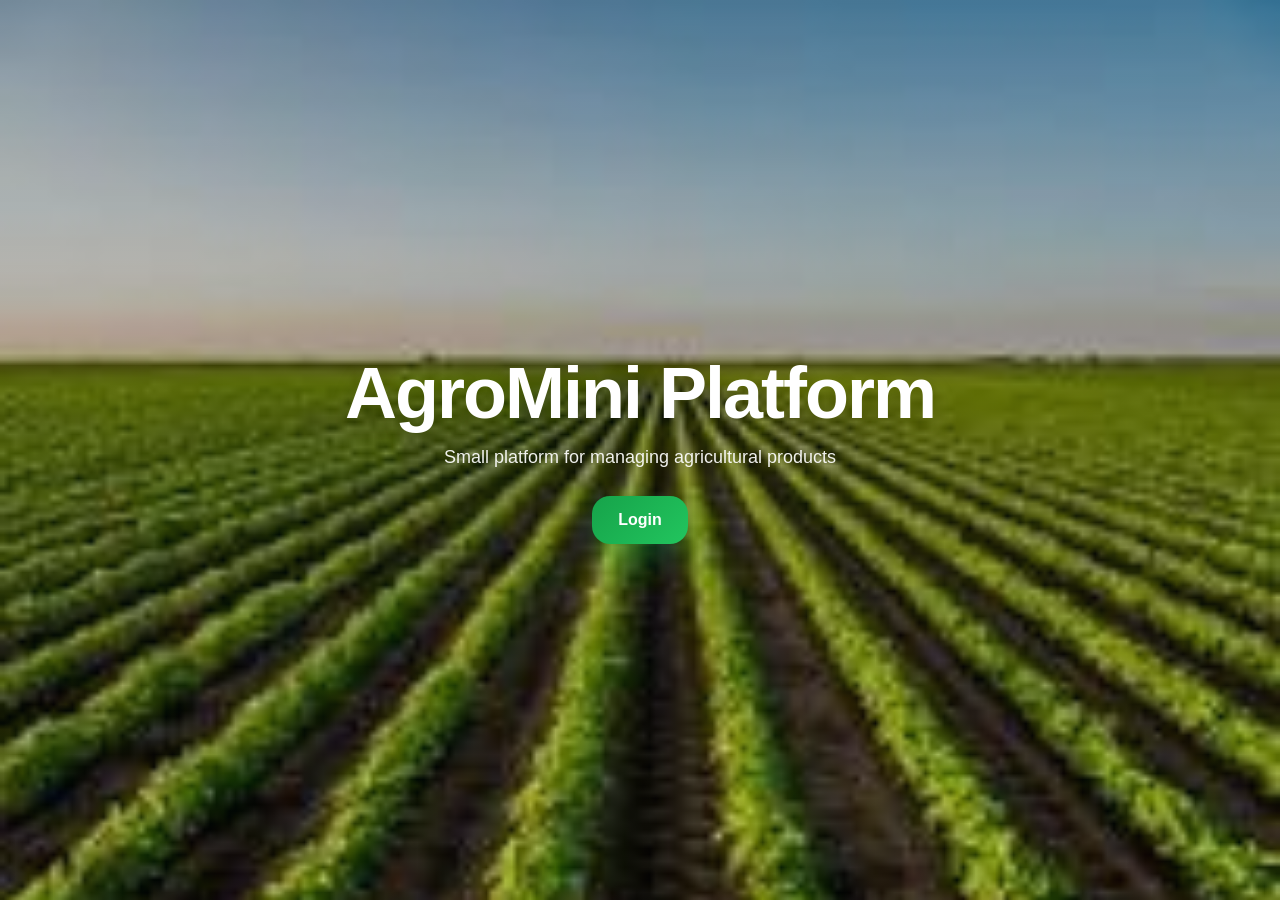
<file: frontend/index.html>
<!doctype html>
<html lang="en">
  <head>
    <meta charset="UTF-8" />
    <title>AgroMini Platform</title>
    <link rel="stylesheet" href="style.css" />
  </head>
  <body class="home-page">
    <header class="hero">
      <h1>AgroMini Platform</h1>
      <p>Small platform for managing agricultural products</p>
      <a class="btn" href="login.html">Login</a>
    </header>
  </body>
</html>
</file>
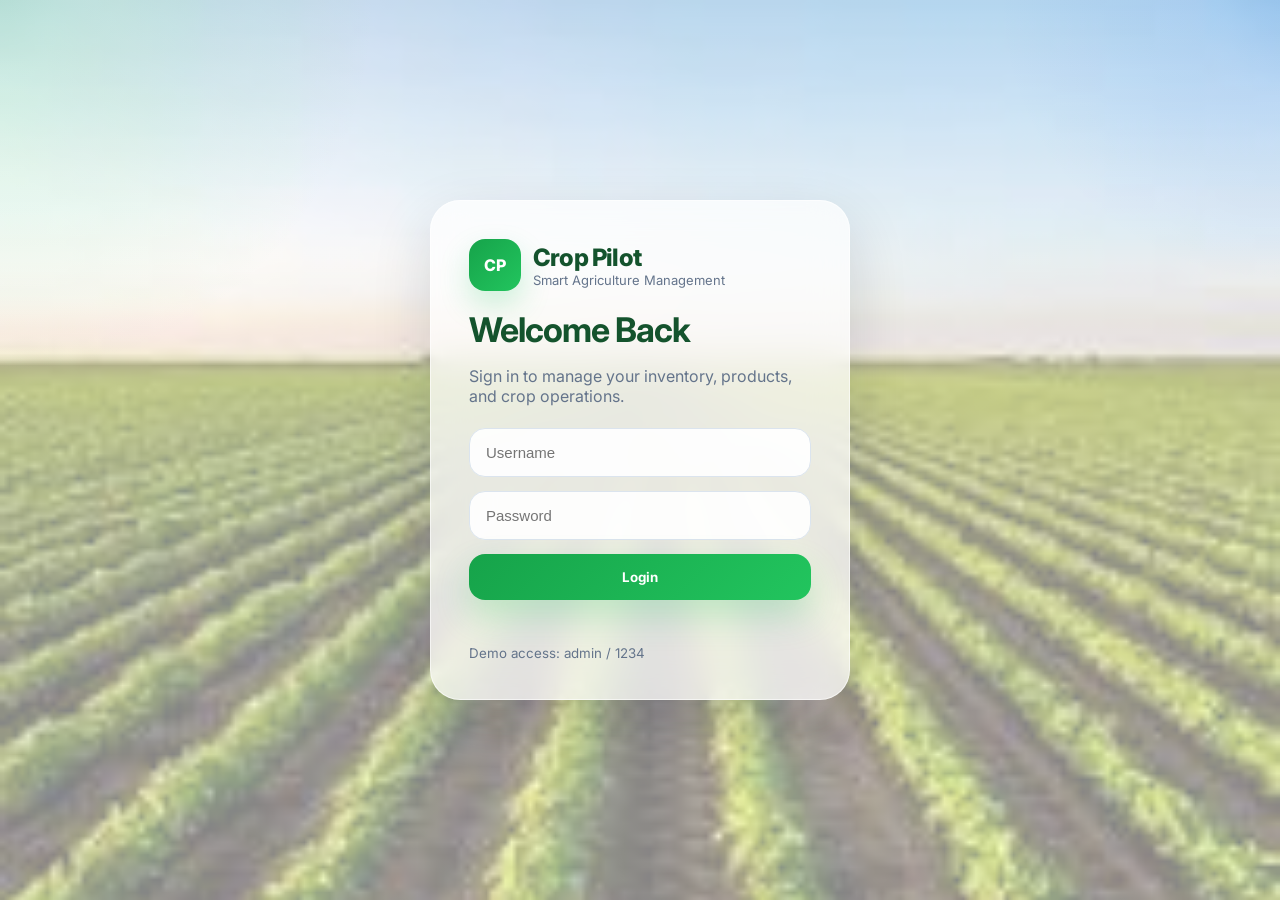
<file: frontend/dashboard.html>
<!doctype html>
<html lang="en">
  <head>
    <meta charset="UTF-8" />
    <meta name="viewport" content="width=device-width, initial-scale=1.0" />
    <title>Dashboard - Crop Pilot</title>

    <link rel="preconnect" href="https://fonts.googleapis.com" />
    <link rel="preconnect" href="https://fonts.gstatic.com" crossorigin />
    <link
      href="https://fonts.googleapis.com/css2?family=Inter:wght@400;500;600;700;800&display=swap"
      rel="stylesheet"
    />

    <link rel="stylesheet" href="style.css" />
  </head>

  <body class="dashboard-page">
    <div class="cursor-glow"></div>
    <div id="toast" class="toast"></div>

    <aside class="sidebar">
      <div class="brand">
        <div class="logo">CP</div>
        <div>
          <h2>Crop Pilot</h2>
          <small>Premium Agriculture Panel</small>
        </div>
      </div>

      <ul>
        <li class="active">📊 Dashboard</li>
        <li>🌾 Products</li>
        <li>📦 Inventory</li>
        <li>💰 Value</li>
        <li>⚙️ Settings</li>
      </ul>

      <button class="logout-side" onclick="logout()" data-i18n="logout">Logout</button>
    </aside>

    <main class="dashboard-main">
      <header class="topbar">
        <div>
          <h1 class="animated-title" data-i18n="dashboard_title">Crop Pilot Dashboard</h1>
          <p data-i18n="dashboard_subtitle">
  Track inventory, manage products, and monitor your farm activity in real time.
</p>
        </div>

        <div style="display: flex; align-items: center; gap: 12px;">
  <div class="language-switcher">
    <select id="languageSelect" onchange="changeLanguage()">
      <option value="en">English</option>
      <option value="fr">Français</option>
      <option value="ar">العربية</option>
      <option value="amz">Tamazight</option>
    </select>
  </div>

  <div class="user-box">
    <span>Admin</span>
    <div class="avatar">CP</div>
  </div>
</div>
        </div>
      </header>

      <section class="stats-grid">
        <div class="stat-card">
          <p data-i18n="total_products">📦 Total Products</p>
          <h2 id="totalProducts">0</h2>
        </div>

        <div class="stat-card">
          <p data-i18n="inventory_weight">⚖️ Inventory Weight</p>
          <h2><span id="totalStock">0</span> kg</h2>
        </div>

        <div class="stat-card">
          <p data-i18n="stock_value">💰 Stock Value</p>
          <h2><span id="totalValue">0</span> DA</h2>
        </div>

        <div class="stat-card">
          <p data-i18n="categories">🌿 Categories</p>
          <h2 id="totalCategories">0</h2>
        </div>

        <div class="stat-card warning-card">
          <p>⚠️ Low Stock</p>
         <p data-i18n="low_stock">⚠️ Low Stock</p>
        </div>
      </section>

      <section class="content-grid">
        <div class="form-card">
          <h2>Add / Update Product</h2>

          <form onsubmit="addProduct(event)" class="product-form-modern">
            <input type="hidden" id="editingProductId" />

            <div>
              <label for="productName">Product Name</label>
              <input
                type="text"
                id="productName"
                placeholder="Tomato"
                required
              />
            </div>

            <div>
              <label for="productPrice">Price (DA)</label>
              <input
                type="number"
                id="productPrice"
                placeholder="120"
                required
              />
            </div>

            <div>
              <label for="productQuantity">Quantity (kg)</label>
              <input
                type="number"
                id="productQuantity"
                placeholder="30"
                required
              />
            </div>

            <div>
              <label for="productCategory">Category</label>
              <input
                type="text"
                id="productCategory"
                placeholder="Vegetables"
                required
              />
            </div>

            <button type="submit" id="submitProductBtn">+ Add Product</button>

            <button
              type="button"
              id="cancelEditBtn"
              class="cancel-btn"
              onclick="cancelEdit()"
            >
              Cancel Edit
            </button>
          </form>
        </div>

        <div class="table-card">
          <div class="table-header">
            <div>
              <h2>Products Overview</h2>
              <span>Live cloud-connected product list</span>
            </div>

            <input
              type="text"
              id="searchInput"
              class="search-input"
              placeholder="Search by name or category..."
              oninput="searchProducts()"
            />
          </div>

          <table>
            <thead>
              <tr>
                <th>Name</th>
                <th>Price</th>
                <th>Quantity</th>
                <th>Category</th>
                <th>Status</th>
                <th>Action</th>
              </tr>
            </thead>

            <tbody id="products-list"></tbody>
          </table>
        </div>
      </section>
    </main>

    <script src="script.js"></script>
  </body>
</html>
</file>
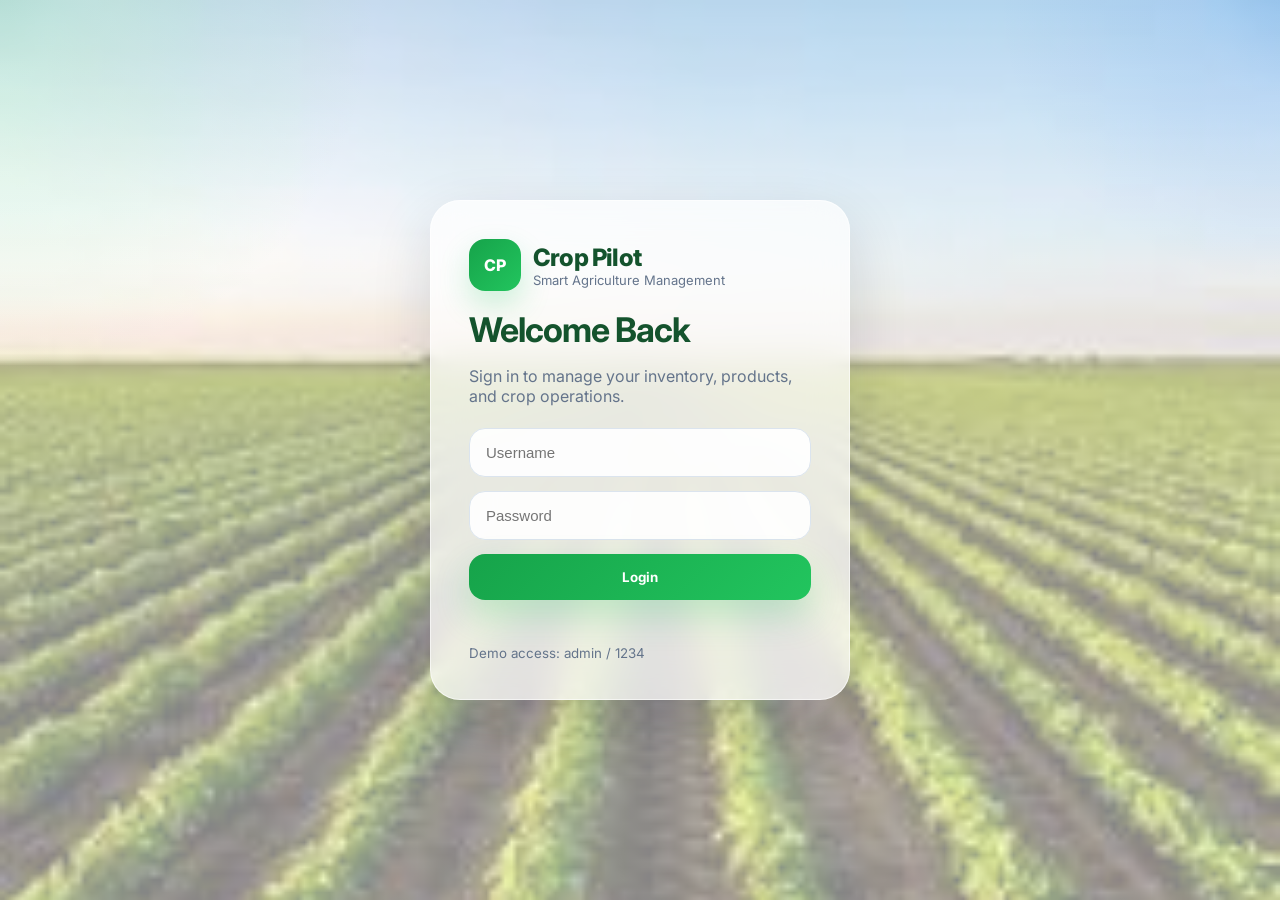
<file: frontend/login.html>
<!doctype html>
<html lang="en">
  <head>
    <meta charset="UTF-8" />
    <meta name="viewport" content="width=device-width, initial-scale=1.0" />
    <title>Login - Crop Pilot</title>

    <link rel="preconnect" href="https://fonts.googleapis.com" />
    <link rel="preconnect" href="https://fonts.gstatic.com" crossorigin />
    <link
      href="https://fonts.googleapis.com/css2?family=Inter:wght@400;500;600;700;800&display=swap"
      rel="stylesheet"
    />

    <link rel="stylesheet" href="style.css" />
  </head>

  <body class="login-page">
    <div class="login-card">
      <div
        style="
          display: flex;
          align-items: center;
          gap: 12px;
          margin-bottom: 18px;
        "
      >
        <div
          style="
            width: 52px;
            height: 52px;
            border-radius: 16px;
            display: grid;
            place-items: center;
            font-weight: 800;
            color: white;
            background: linear-gradient(135deg, #16a34a, #22c55e);
            box-shadow: 0 14px 30px rgba(34, 197, 94, 0.22);
          "
        >
          CP
        </div>

        <div>
          <div
            style="
              font-size: 24px;
              font-weight: 800;
              color: #14532d;
              letter-spacing: -0.8px;
            "
          >
            Crop Pilot
          </div>
          <div style="font-size: 13px; color: #64748b">
            Smart Agriculture Management
          </div>
        </div>
      </div>

      <h2>Welcome Back</h2>
      <p style="margin-top: -8px; margin-bottom: 22px; color: #64748b">
        Sign in to manage your inventory, products, and crop operations.
      </p>

      <input type="text" id="username" placeholder="Username" />
      <input type="password" id="password" placeholder="Password" />

      <button type="button" onclick="login()">Login</button>

      <p id="login-message"></p>

      <small>Demo access: admin / 1234</small>
    </div>

    <script src="script.js"></script>
  </body>
</html>
</file>
<file: frontend/style.css>
* {
  box-sizing: border-box;
}

:root {
  --bg-dark: #07140f;
  --bg-main: #f4f8f5;
  --bg-soft: #edf7ef;
  --panel: rgba(255, 255, 255, 0.78);
  --panel-solid: #ffffff;
  --text: #0f172a;
  --muted: #64748b;
  --green: #16a34a;
  --green-2: #22c55e;
  --green-dark: #14532d;
  --green-soft: #dcfce7;
  --blue: #2563eb;
  --blue-2: #3b82f6;
  --red: #ef4444;
  --red-2: #f87171;
  --orange: #f59e0b;
  --orange-soft: #fef3c7;
  --border: rgba(255, 255, 255, 0.55);
  --line: #e5e7eb;
  --shadow: 0 18px 50px rgba(15, 23, 42, 0.1);
  --shadow-strong: 0 22px 60px rgba(15, 23, 42, 0.14);
  --radius-xl: 28px;
  --radius-lg: 20px;
  --radius-md: 16px;
}

html {
  scroll-behavior: smooth;
}

body {
  margin: 0;
  font-family: "Inter", Arial, sans-serif;
  color: var(--text);
}

/* =========================
   HOME PAGE
========================= */
.home-page,
.login-page {
  min-height: 100vh;
}

.hero {
  min-height: 100vh;
  padding: 90px 20px;
  display: flex;
  flex-direction: column;
  justify-content: center;
  align-items: center;
  background:
    linear-gradient(rgba(7, 20, 15, 0.34), rgba(7, 20, 15, 0.2)),
    url("images/farm.jpg");
  background-size: cover;
  background-position: center;
  text-align: center;
}

.hero h1 {
  margin: 0;
  font-size: clamp(42px, 6vw, 72px);
  line-height: 1;
  letter-spacing: -2px;
  font-weight: 800;
  color: white;
  text-shadow: 0 10px 25px rgba(0, 0, 0, 0.18);
}

.hero p {
  max-width: 720px;
  margin: 18px auto 0;
  font-size: 18px;
  color: rgba(255, 255, 255, 0.92);
}

.btn,
button {
  border: none;
  outline: none;
  cursor: pointer;
  transition: 0.25s ease;
  font-family: inherit;
  font-weight: 700;
}

.btn {
  margin-top: 28px;
  text-decoration: none;
  color: white;
  padding: 15px 26px;
  border-radius: 18px;
  background: linear-gradient(135deg, var(--green), var(--green-2));
  box-shadow: 0 16px 35px rgba(34, 197, 94, 0.3);
}

.btn:hover {
  transform: translateY(-3px) scale(1.02);
  box-shadow: 0 22px 40px rgba(34, 197, 94, 0.35);
}

/* =========================
   LOGIN PAGE
========================= */
.login-page {
  display: flex;
  align-items: center;
  justify-content: center;
  padding: 30px;
  background:
    radial-gradient(
      circle at top left,
      rgba(34, 197, 94, 0.18),
      transparent 24%
    ),
    radial-gradient(
      circle at top right,
      rgba(37, 99, 235, 0.12),
      transparent 18%
    ),
    linear-gradient(rgba(255, 255, 255, 0.52), rgba(255, 255, 255, 0.52)),
    url("images/farm.jpg");
  background-size: cover;
  background-position: center;
}

.login-card {
  width: 420px;
  max-width: 100%;
  padding: 38px;
  border-radius: 30px;
  background: rgba(255, 255, 255, 0.72);
  backdrop-filter: blur(18px);
  border: 1px solid rgba(255, 255, 255, 0.58);
  box-shadow: var(--shadow-strong);
  animation: fadeUp 0.6s ease;
}

.login-card h2 {
  margin: 0 0 24px;
  font-size: 34px;
  color: var(--green-dark);
  letter-spacing: -1px;
}

.login-card input {
  width: 100%;
  padding: 15px 16px;
  margin-bottom: 14px;
  border-radius: 16px;
  border: 1px solid #dbe4ee;
  background: rgba(255, 255, 255, 0.92);
  outline: none;
  transition: 0.22s ease;
  font-size: 15px;
}

.login-card input:focus {
  border-color: var(--green-2);
  box-shadow: 0 0 0 5px rgba(34, 197, 94, 0.12);
  transform: translateY(-1px);
}

.login-card button {
  width: 100%;
  padding: 15px 18px;
  border-radius: 16px;
  background: linear-gradient(135deg, var(--green), var(--green-2));
  color: white;
  box-shadow: 0 16px 35px rgba(34, 197, 94, 0.24);
}

.login-card button:hover {
  transform: translateY(-2px);
}

.login-card small {
  display: block;
  margin-top: 15px;
  color: var(--muted);
}

#login-message {
  min-height: 20px;
  margin: 10px 0 0;
  font-size: 14px;
}

/* =========================
   DASHBOARD PAGE
========================= */
.dashboard-page {
  min-height: 100vh;
  background:
    radial-gradient(
      circle at top left,
      rgba(34, 197, 94, 0.18),
      transparent 25%
    ),
    radial-gradient(
      circle at top right,
      rgba(37, 99, 235, 0.1),
      transparent 18%
    ),
    linear-gradient(135deg, #f7faf8 0%, #edf7ef 100%);
  color: var(--text);
  overflow-x: hidden;
}

/* glow mouse */
.cursor-glow {
  position: fixed;
  width: 260px;
  height: 260px;
  border-radius: 50%;
  background: radial-gradient(circle, rgba(34, 197, 94, 0.16), transparent 68%);
  filter: blur(18px);
  pointer-events: none;
  transform: translate(-50%, -50%);
  z-index: 0;
  transition: 0.08s linear;
}

/* sidebar */
.sidebar {
  width: 250px;
  min-height: 100vh;
  position: fixed;
  top: 0;
  left: 0;
  z-index: 20;
  padding: 24px 18px;
  color: white;
  background:
    radial-gradient(circle at top, rgba(255, 255, 255, 0.1), transparent 30%),
    linear-gradient(180deg, #064e3b 0%, #052e2b 100%);
  box-shadow: 15px 0 45px rgba(0, 0, 0, 0.12);
}

.brand {
  display: flex;
  align-items: center;
  gap: 14px;
  margin-bottom: 26px;
}

.logo {
  width: 54px;
  height: 54px;
  border-radius: 18px;
  display: grid;
  place-items: center;
  font-size: 24px;
  background: rgba(255, 255, 255, 0.14);
  backdrop-filter: blur(12px);
  box-shadow: inset 0 1px 0 rgba(255, 255, 255, 0.14);
}

.brand h2 {
  margin: 0;
  font-size: 24px;
  letter-spacing: -0.8px;
}

.sidebar ul {
  list-style: none;
  padding: 0;
  margin: 28px 0;
}

.sidebar li {
  padding: 14px 16px;
  margin-bottom: 10px;
  border-radius: 18px;
  color: rgba(255, 255, 255, 0.92);
  transition: 0.24s ease;
  cursor: pointer;
}

.sidebar li:hover,
.sidebar li.active {
  background: rgba(255, 255, 255, 0.14);
  transform: translateX(6px);
}

.logout-side {
  margin-top: auto;
  width: 100%;
  padding: 14px 16px;
  border-radius: 18px;
  background: linear-gradient(135deg, var(--green), var(--green-2));
  color: white;
  box-shadow: 0 16px 30px rgba(34, 197, 94, 0.25);
}

.logout-side:hover {
  transform: translateY(-2px);
}

/* main */
.dashboard-main {
  position: relative;
  z-index: 2;
  margin-left: 250px;
  padding: 34px;
  animation: fadeUp 0.65s ease;
}

.topbar {
  display: flex;
  justify-content: space-between;
  align-items: center;
  gap: 18px;
  margin-bottom: 30px;
}

.animated-title {
  margin: 0;
  font-size: clamp(34px, 4vw, 56px);
  line-height: 1;
  font-weight: 800;
  letter-spacing: -1.8px;
  color: var(--green-dark);
  position: relative;
  display: inline-block;
}

.animated-title::after {
  content: "";
  position: absolute;
  left: 0;
  bottom: -8px;
  width: 42%;
  height: 5px;
  border-radius: 99px;
  background: linear-gradient(90deg, var(--green), #86efac);
  animation: lineGrow 2.4s ease-in-out infinite alternate;
}

.topbar p {
  margin: 12px 0 0;
  font-size: 17px;
  color: var(--muted);
  max-width: 700px;
}

.user-box {
  display: flex;
  align-items: center;
  gap: 12px;
  padding: 10px 14px;
  border-radius: 18px;
  background: rgba(255, 255, 255, 0.82);
  border: 1px solid rgba(255, 255, 255, 0.62);
  backdrop-filter: blur(14px);
  box-shadow: var(--shadow);
  transition: 0.25s ease;
}

.user-box:hover {
  transform: translateY(-3px);
}

.avatar {
  width: 42px;
  height: 42px;
  border-radius: 50%;
  display: grid;
  place-items: center;
  background: linear-gradient(135deg, var(--green), var(--green-2));
  color: white;
  font-weight: 800;
}

/* cards */
.stats-grid {
  display: grid;
  grid-template-columns: repeat(4, 1fr);
  gap: 22px;
  margin-bottom: 28px;
}

.stat-card,
.form-card,
.table-card {
  background: var(--panel);
  backdrop-filter: blur(16px);
  border: 1px solid var(--border);
  border-radius: var(--radius-xl);
  box-shadow: var(--shadow);
  position: relative;
  overflow: hidden;
  animation: fadeUp 0.55s ease;
}

.stat-card::before {
  content: "";
  position: absolute;
  inset: 0;
  background: linear-gradient(
    120deg,
    transparent 20%,
    rgba(255, 255, 255, 0.35) 50%,
    transparent 80%
  );
  transform: translateX(-100%);
  transition: 0.65s ease;
}

.stat-card:hover::before {
  transform: translateX(100%);
}

.stat-card {
  padding: 26px;
  transition: 0.28s ease;
}

.stat-card:hover {
  transform: translateY(-8px);
  box-shadow: var(--shadow-strong);
}

.stat-card p {
  margin: 0 0 14px;
  color: var(--muted);
  font-size: 14px;
  font-weight: 600;
}

.stat-card h2 {
  margin: 0;
  font-size: clamp(28px, 3vw, 42px);
  color: var(--green-dark);
  letter-spacing: -1px;
}

.warning-card {
  border-color: #fde68a;
}

.warning-card h2 {
  color: #d97706;
}

/* content */
.content-grid {
  display: grid;
  grid-template-columns: 1.05fr 1.45fr;
  gap: 24px;
  align-items: start;
}

.form-card,
.table-card {
  padding: 28px;
  transition: 0.25s ease;
}

.form-card:hover,
.table-card:hover {
  transform: translateY(-4px);
  box-shadow: var(--shadow-strong);
}

.form-card h2,
.table-card h2 {
  margin: 0 0 16px;
  color: var(--green-dark);
  font-size: 22px;
  font-weight: 800;
  letter-spacing: -0.6px;
}

/* form */
.product-form-modern {
  display: grid;
  gap: 16px;
}

.product-form-modern label {
  display: block;
  margin-bottom: 8px;
  color: #334155;
  font-size: 14px;
  font-weight: 700;
}

.product-form-modern input {
  width: 100%;
  padding: 16px 18px;
  border-radius: 16px;
  border: 1px solid #dbe4ee;
  background: rgba(255, 255, 255, 0.95);
  font-size: 15px;
  outline: none;
  transition: 0.22s ease;
}

.product-form-modern input:focus,
.search-input:focus {
  border-color: var(--green-2);
  box-shadow: 0 0 0 5px rgba(34, 197, 94, 0.12);
  transform: translateY(-1px);
}

#submitProductBtn,
.cancel-btn,
.edit-btn,
.delete-btn {
  padding: 13px 16px;
  border-radius: 16px;
  font-size: 14px;
}

#submitProductBtn {
  background: linear-gradient(135deg, var(--green), var(--green-2));
  color: white;
  box-shadow: 0 14px 28px rgba(34, 197, 94, 0.24);
}

#submitProductBtn:hover {
  transform: translateY(-2px) scale(1.01);
}

.cancel-btn {
  background: linear-gradient(135deg, #64748b, #475569);
  color: white;
  display: none;
}

.cancel-btn:hover {
  transform: translateY(-2px);
}

/* table */
.table-header {
  display: flex;
  justify-content: space-between;
  align-items: center;
  gap: 18px;
  margin-bottom: 18px;
  flex-wrap: wrap;
}

.table-header span {
  color: var(--muted);
  font-size: 14px;
}

.search-input {
  min-width: 260px;
  padding: 14px 16px;
  border-radius: 16px;
  border: 1px solid #dbe4ee;
  background: rgba(255, 255, 255, 0.95);
  outline: none;
  transition: 0.22s ease;
}

table {
  width: 100%;
  border-collapse: separate;
  border-spacing: 0 10px;
}

thead th {
  text-align: left;
  padding: 15px 16px;
  background: linear-gradient(135deg, #dcfce7, #ecfdf5);
  color: var(--green-dark);
  font-size: 13px;
  font-weight: 800;
  letter-spacing: 0.2px;
}

thead th:first-child {
  border-top-left-radius: 16px;
  border-bottom-left-radius: 16px;
}

thead th:last-child {
  border-top-right-radius: 16px;
  border-bottom-right-radius: 16px;
}

tbody tr {
  background: rgba(255, 255, 255, 0.82);
  box-shadow: 0 8px 22px rgba(15, 23, 42, 0.05);
  transition: 0.24s ease;
}

tbody tr:hover {
  transform: scale(1.01);
  box-shadow: 0 15px 28px rgba(15, 23, 42, 0.08);
}

tbody td {
  padding: 17px 16px;
  border-top: 1px solid #f1f5f9;
  border-bottom: 1px solid #f1f5f9;
}

tbody td:first-child {
  border-left: 1px solid #f1f5f9;
  border-top-left-radius: 16px;
  border-bottom-left-radius: 16px;
}

tbody td:last-child {
  border-right: 1px solid #f1f5f9;
  border-top-right-radius: 16px;
  border-bottom-right-radius: 16px;
}

.empty-row {
  text-align: center;
  color: var(--muted);
  padding: 30px !important;
}

/* status */
.status-good {
  display: inline-block;
  padding: 8px 12px;
  border-radius: 999px;
  background: #dcfce7;
  color: #166534;
  font-size: 12px;
  font-weight: 800;
}

.status-low {
  display: inline-block;
  padding: 8px 12px;
  border-radius: 999px;
  background: #fee2e2;
  color: #b91c1c;
  font-size: 12px;
  font-weight: 800;
}

.low-stock-row {
  background: rgba(255, 245, 245, 0.88);
}

/* buttons in table */
.edit-btn {
  background: linear-gradient(135deg, var(--blue), var(--blue-2));
  color: white;
  margin-right: 6px;
}

.delete-btn {
  background: linear-gradient(135deg, var(--red), var(--red-2));
  color: white;
}

.edit-btn:hover,
.delete-btn:hover {
  transform: scale(1.05);
}

/* toast */
.toast {
  position: fixed;
  top: 24px;
  right: 24px;
  z-index: 9999;
  padding: 14px 20px;
  border-radius: 18px;
  color: white;
  font-weight: 700;
  background: linear-gradient(135deg, var(--green), var(--green-2));
  box-shadow: 0 20px 40px rgba(15, 23, 42, 0.18);
  opacity: 0;
  transform: translateY(-18px);
  pointer-events: none;
  transition: 0.35s ease;
}

.toast.show {
  opacity: 1;
  transform: translateY(0);
}

.toast.danger {
  background: linear-gradient(135deg, var(--red), #dc2626);
}

/* animation */
@keyframes fadeUp {
  from {
    opacity: 0;
    transform: translateY(18px);
  }
  to {
    opacity: 1;
    transform: translateY(0);
  }
}

@keyframes lineGrow {
  from {
    width: 35%;
  }
  to {
    width: 78%;
  }
}

/* responsive */
@media (max-width: 1250px) {
  .stats-grid {
    grid-template-columns: repeat(2, 1fr);
  }

  .content-grid {
    grid-template-columns: 1fr;
  }
}

@media (max-width: 980px) {
  .sidebar {
    position: relative;
    width: 100%;
    min-height: auto;
    border-bottom-left-radius: 24px;
    border-bottom-right-radius: 24px;
  }

  .dashboard-main {
    margin-left: 0;
    padding: 22px;
  }

  .topbar {
    flex-direction: column;
    align-items: flex-start;
  }
}

@media (max-width: 700px) {
  .stats-grid {
    grid-template-columns: 1fr;
  }

  .table-header {
    flex-direction: column;
    align-items: stretch;
  }

  .search-input {
    min-width: 100%;
    width: 100%;
  }

  .dashboard-main {
    padding: 16px;
  }

  .form-card,
  .table-card,
  .login-card {
    padding: 20px;
  }

  .animated-title {
    font-size: 34px;
  }

  table {
    display: block;
    overflow-x: auto;
  }
}
.language-switcher select {
  padding: 12px 14px;
  border-radius: 14px;
  border: 1px solid #dbe4ee;
  background: rgba(255, 255, 255, 0.9);
  font-family: inherit;
  font-weight: 600;
  outline: none;
  cursor: pointer;
}

.language-switcher select:focus {
  border-color: #22c55e;
  box-shadow: 0 0 0 4px rgba(34, 197, 94, 0.12);
}
</file>
